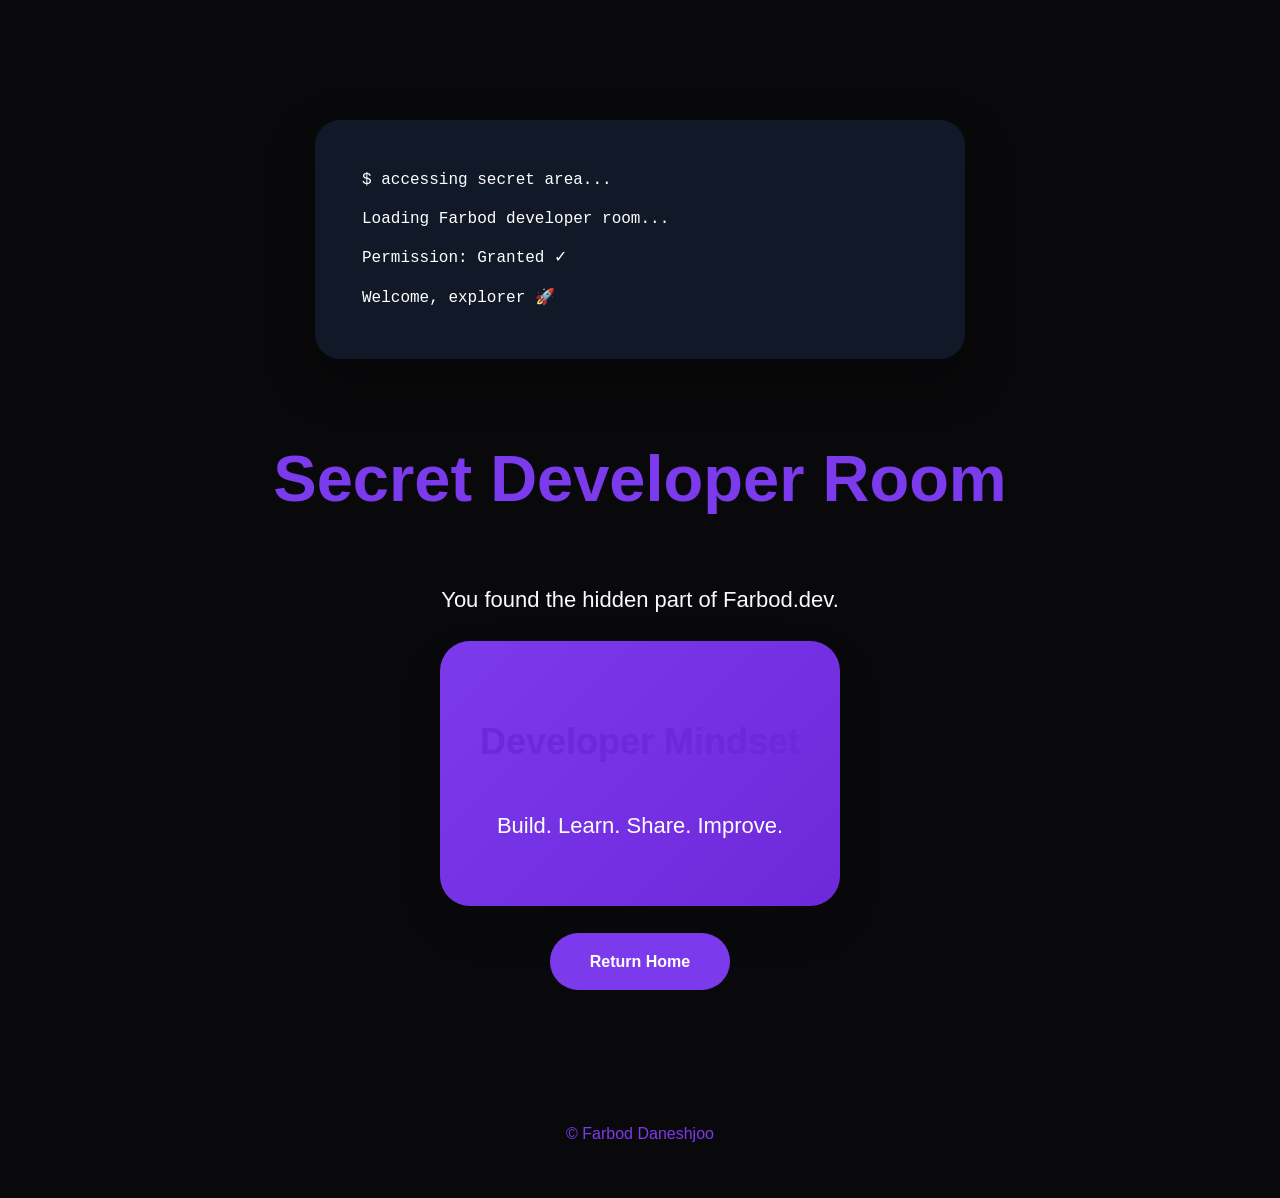
<file: secret/index.html>
<!DOCTYPE html>

<html lang="en">


<head>


<meta charset="UTF-8">


<meta name="viewport" content="width=device-width, initial-scale=1.0">


<title>
Secret Developer Room
</title>


<link rel="stylesheet" href="../style.css">


</head>



<body class="dark">



<section class="hero">



<div class="terminal">


<p>

$ accessing secret area...

</p>


<p>

Loading Farbod developer room...

</p>


<p>

Permission: Granted ✓

</p>


<p>

Welcome, explorer 🚀

</p>


</div>







<h1>

Secret Developer Room

</h1>



<p>

You found the hidden part of Farbod.dev.

</p>








<div class="card">


<h2>

Developer Mindset

</h2>


<p>

Build.
Learn.
Share.
Improve.

</p>


</div>








<br>



<a

class="button"

href="../index.html">

Return Home

</a>



</section>







<footer>


© Farbod Daneshjoo


</footer>



</body>


</html>
</file>
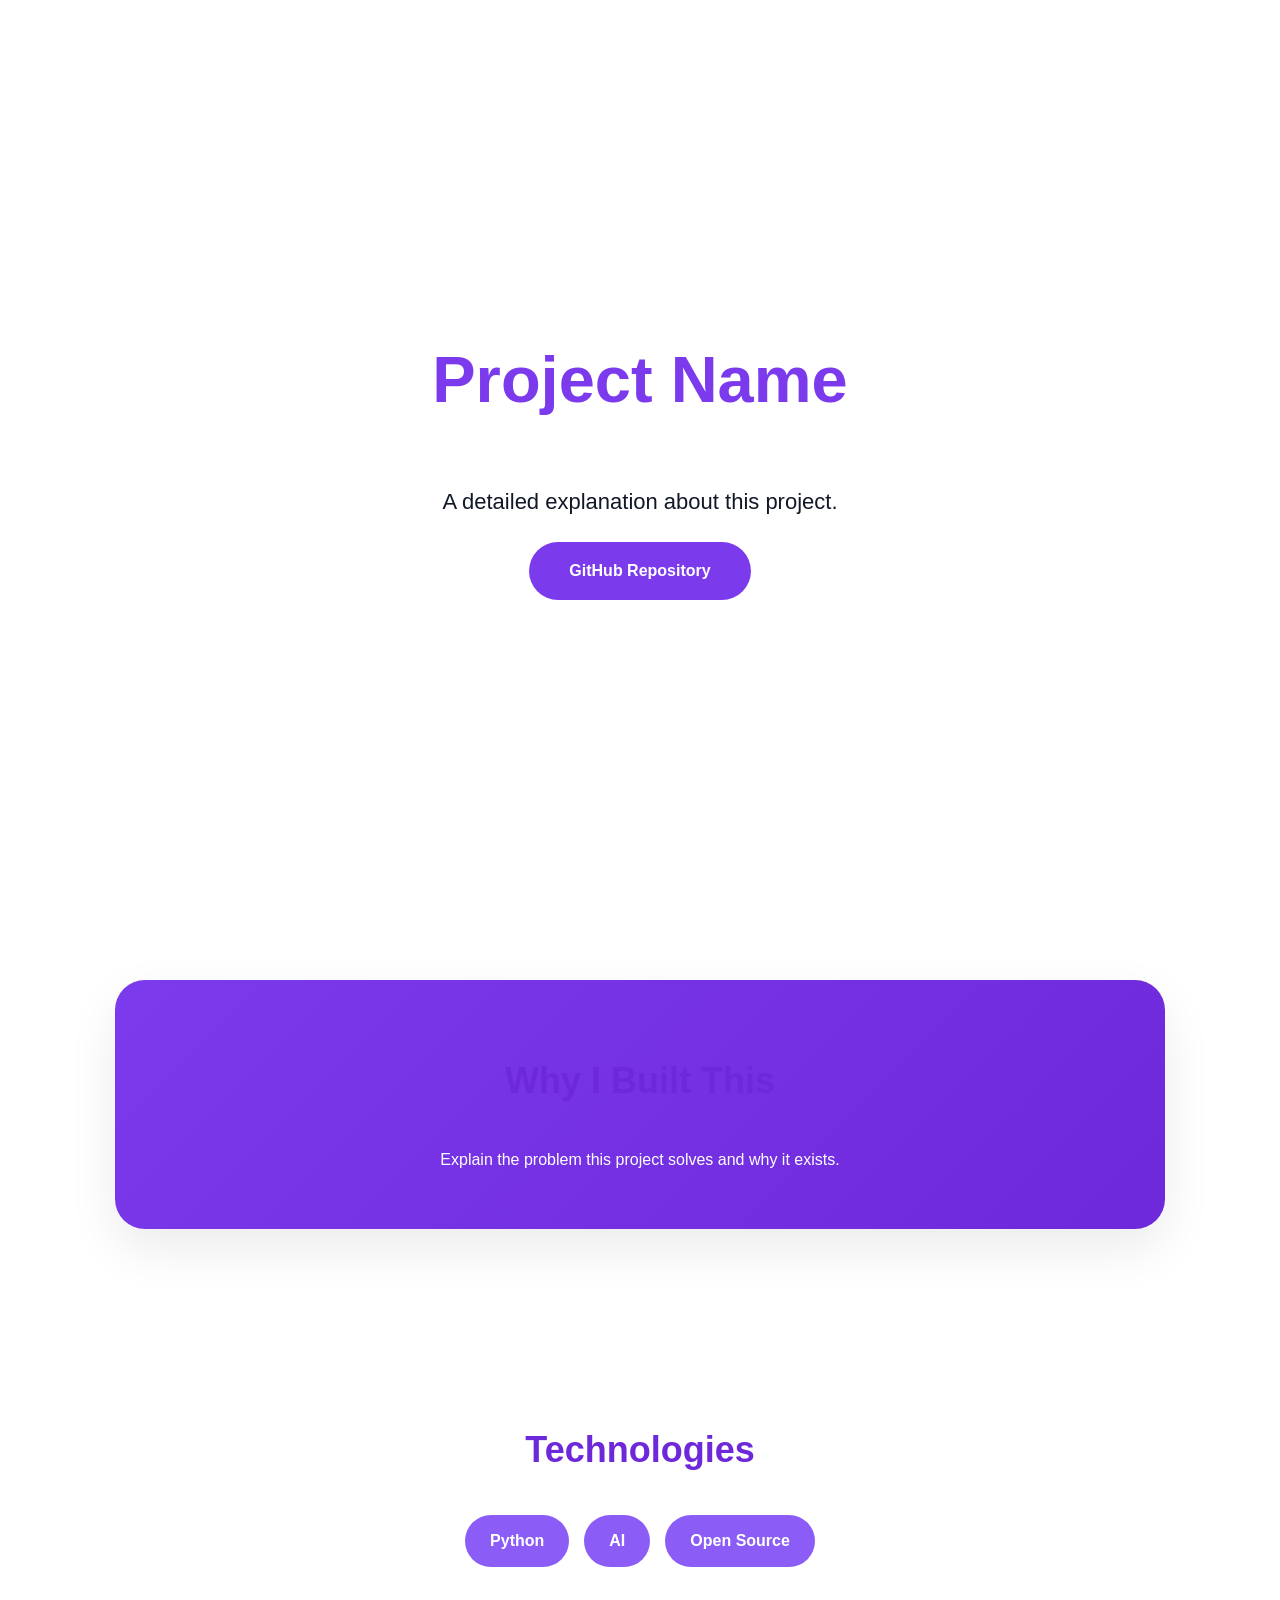
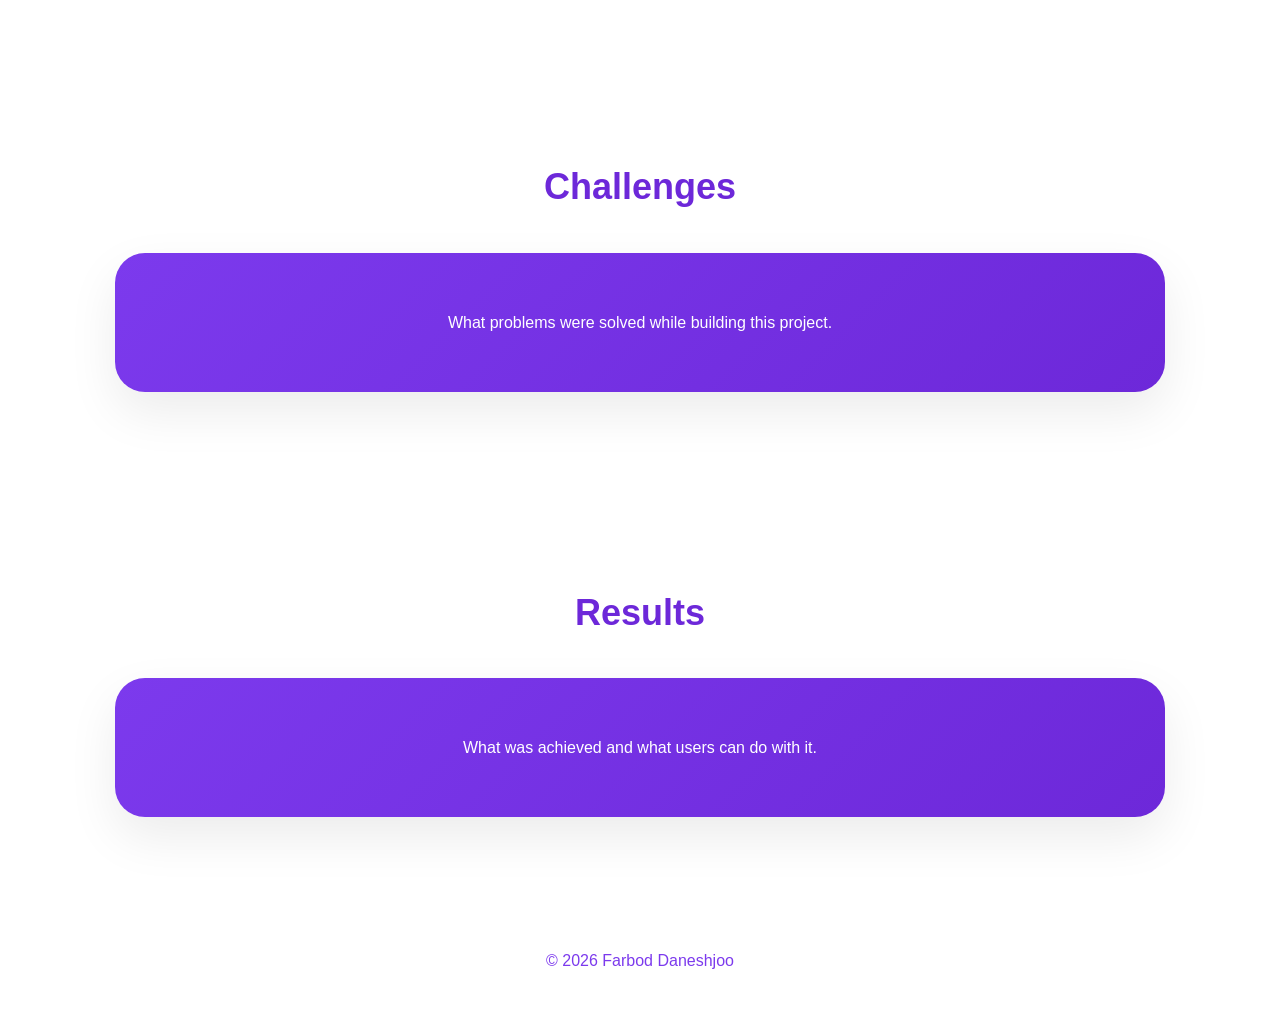
<file: projects/project-template.html>
<!DOCTYPE html>

<html lang="en">


<head>


<meta charset="UTF-8">


<meta name="viewport" content="width=device-width, initial-scale=1.0">


<title>
Project | Farbod Daneshjoo
</title>


<link rel="stylesheet" href="../style.css">


</head>



<body>


<section class="hero">


<h1>

Project Name

</h1>


<p>

A detailed explanation about this project.

</p>


<a

class="button"

href="#">

GitHub Repository

</a>


</section>







<section>


<div class="card">


<h2>

Why I Built This

</h2>


<p>

Explain the problem this project solves and why it exists.

</p>


</div>


</section>









<section>


<h2>

Technologies

</h2>


<div class="skills">


<span>
Python
</span>


<span>
AI
</span>


<span>
Open Source
</span>


</div>


</section>









<section>


<h2>

Challenges

</h2>


<div class="card">


<p>

What problems were solved while building this project.

</p>


</div>


</section>









<section>


<h2>

Results

</h2>


<div class="card">


<p>

What was achieved and what users can do with it.

</p>


</div>


</section>









<footer>


© 2026 Farbod Daneshjoo


</footer>



</body>


</html>
</file>
<file: style.css>
*{
box-sizing:border-box;
}


:root{

--primary:#7c3aed;

--secondary:#6d28d9;

--light:#ffffff;

--text:#111827;

--card:#ffffff;

--background:#ffffff;

}



.dark{

--background:#09090b;

--text:#f9fafb;

--card:#18181b;

}




html{

scroll-behavior:smooth;

}



body{

margin:0;

background:var(--background);

color:var(--text);

font-family:"Inter",Arial,sans-serif;

transition:.4s;

line-height:1.7;

}




/* Loader */


#loader{

position:fixed;

inset:0;

background:#09090b;

display:flex;

align-items:center;

justify-content:center;

z-index:9999;

}



.loader-text{

color:#a78bfa;

font-size:24px;

font-family:monospace;

animation:pulse 1.5s infinite;

}



@keyframes pulse{

50%{

opacity:.4;

}

}







/* Navbar */


nav{

position:sticky;

top:0;

z-index:100;

display:flex;

justify-content:space-between;

align-items:center;

padding:20px 50px;

background:rgba(255,255,255,.7);

backdrop-filter:blur(15px);

}



.dark nav{

background:rgba(9,9,11,.7);

}



nav h3{

font-size:30px;

color:var(--primary);

}





#theme-toggle{

border:none;

background:#ede9fe;

padding:12px 18px;

border-radius:30px;

cursor:pointer;

font-size:18px;

}







section,
header{

max-width:1100px;

margin:auto;

padding:80px 25px;

text-align:center;

}







/* Hero */


.hero{

min-height:100vh;

display:flex;

flex-direction:column;

align-items:center;

justify-content:center;

}



.profile{

width:190px;

height:190px;

border-radius:50%;

object-fit:cover;

border:6px solid var(--primary);

box-shadow:

0 0 50px rgba(124,58,237,.35);

}




h1{

font-size:65px;

font-weight:800;

color:var(--primary);

margin:25px 0;

}



h2{

font-size:36px;

color:var(--secondary);

margin-bottom:35px;

}



.hero p{

font-size:22px;

max-width:700px;

}



.motto{

margin-top:40px;

color:var(--primary);

font-style:italic;

}







/* Terminal */


.terminal{

background:#111827;

color:white;

text-align:left;

padding:35px;

border-radius:25px;

max-width:650px;

width:100%;

margin:40px 0;

font-family:monospace;

box-shadow:

0 20px 50px rgba(0,0,0,.3);

}



.terminal span{

color:#a78bfa;

}



.terminal p{

margin:12px;

font-size:16px;

}







.button{

display:inline-block;

padding:15px 40px;

background:var(--primary);

color:white;

border-radius:40px;

text-decoration:none;

font-weight:700;

transition:.3s;

}



.button:hover{

transform:translateY(-5px);

background:var(--secondary);

}









/* AI */


.ai-box,
.card,
.level-box{

background:var(--card);

border-radius:30px;

padding:40px;

box-shadow:

0 20px 50px rgba(0,0,0,.08);

}



.card{

background:linear-gradient(
135deg,
#7c3aed,
#6d28d9
);

color:white;

}



.ai-label{

display:inline-block;

background:#ede9fe;

color:#6d28d9;

padding:8px 20px;

border-radius:20px;

font-weight:700;

}



.ai-box input{

width:70%;

padding:15px;

border-radius:20px;

border:1px solid #ddd;

font-size:16px;

}



.ai-box button{

padding:15px 25px;

border:none;

border-radius:20px;

background:var(--primary);

color:white;

cursor:pointer;

}







/* Level */


.progress{

height:20px;

background:#e5e7eb;

border-radius:20px;

overflow:hidden;

}



.progress div{

height:100%;

width:80%;

background:linear-gradient(
90deg,
#7c3aed,
#a78bfa
);

}







/* Skills */


.skills,
.badges{

display:flex;

justify-content:center;

gap:15px;

flex-wrap:wrap;

}



.skills span,
.badges span{

background:#8b5cf6;

color:white;

padding:12px 25px;

border-radius:30px;

font-weight:700;

}







/* Activity */


.activity-box{

background:#faf5ff;

padding:35px;

border-radius:30px;

}



.activity{

width:100%;

}







/* Stats */


.stats{

display:grid;

grid-template-columns:
repeat(auto-fit,minmax(200px,1fr));

gap:25px;

}



.stats div{

background:var(--card);

padding:30px;

border-radius:30px;

box-shadow:

0 15px 40px rgba(0,0,0,.1);

}



.stats h3{

font-size:45px;

color:var(--primary);

margin:0;

}







/* Projects */


#projects{

display:grid;

grid-template-columns:
repeat(auto-fit,minmax(300px,1fr));

gap:30px;

}



.repo{

background:var(--card);

padding:30px;

border-radius:30px;

text-align:left;

box-shadow:

0 15px 40px rgba(0,0,0,.1);

transition:.3s;

border-top:5px solid var(--primary);

}



.repo:hover{

transform:translateY(-12px);

box-shadow:

0 30px 60px rgba(124,58,237,.25);

}







/* Reveal */


.reveal{

opacity:0;

transform:translateY(60px);

transition:1s;

}



.reveal.active{

opacity:1;

transform:translateY(0);

}







footer{

text-align:center;

padding:50px;

color:var(--primary);

}





@media(max-width:700px){


h1{

font-size:40px;

}



h2{

font-size:28px;

}



nav{

padding:20px;

}



.ai-box input{

width:100%;

margin-bottom:15px;

}



}
</file>
